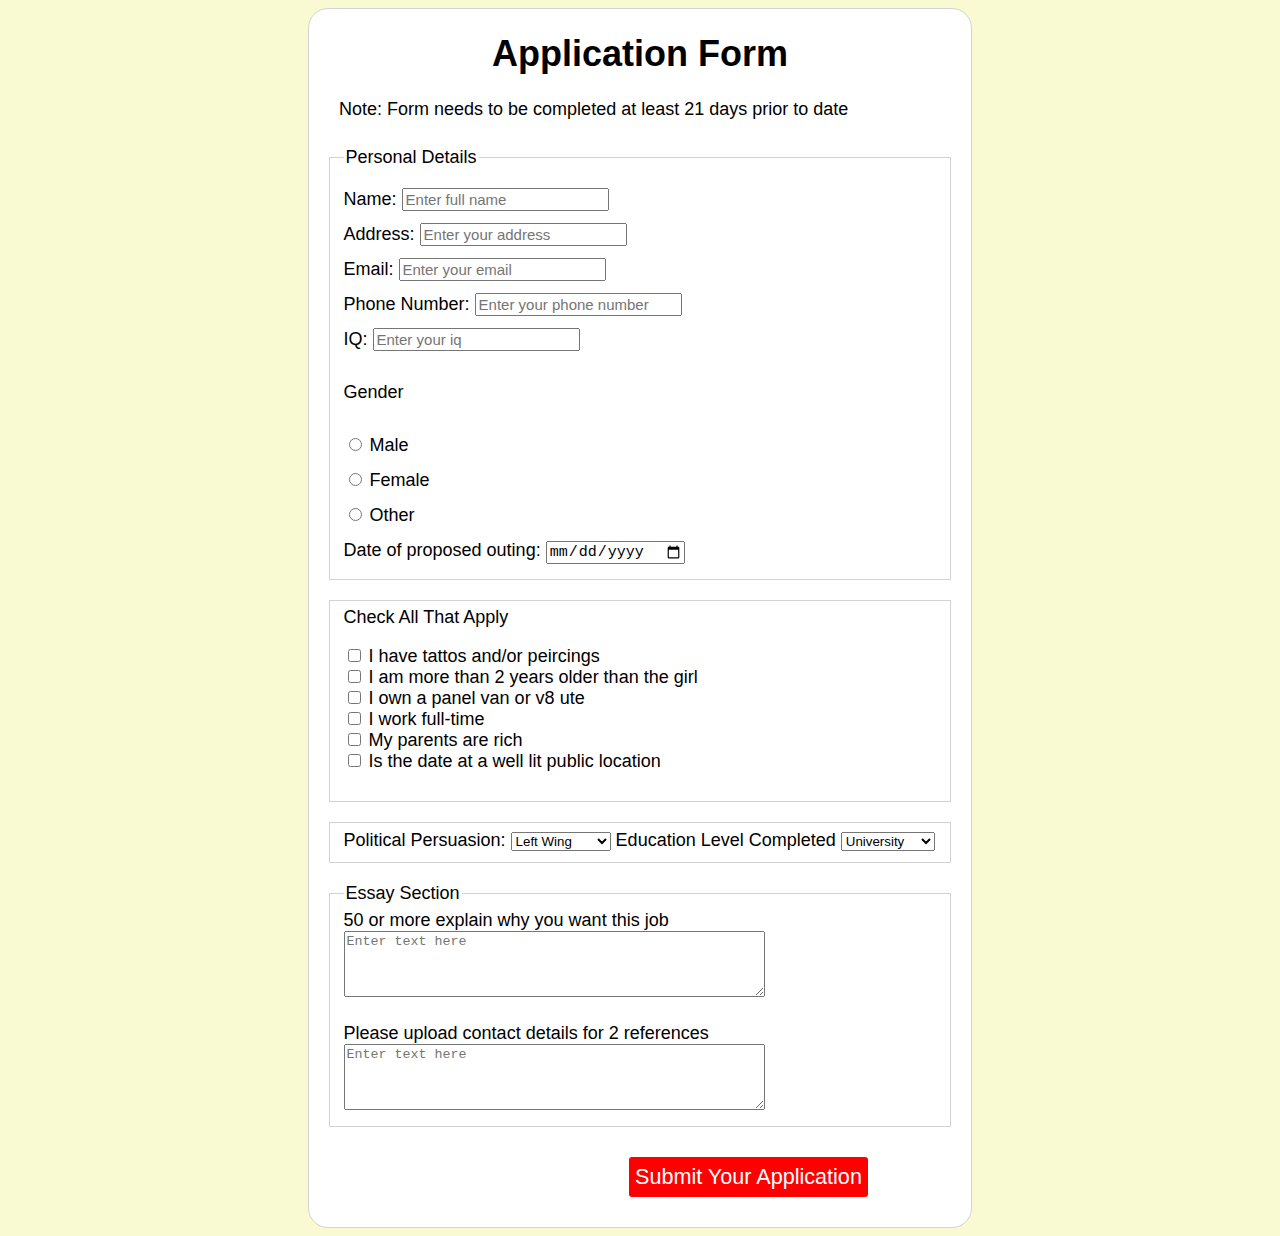
<file: forms/application form/index.html>
<!DOCTYPE html>
<html lang="en">

<head>
    <meta charset="UTF-8">
    <meta name="author" content="Harshvardhan Singh">
    <meta name="description" content="This is a application form">
    <link rel="stylesheet" href="style.css" type="text/css">
    <title>Application Form</title>
</head>

<body>
    <form action="https://httpbin.org/post" method="post">
        <h1>Application Form</h1>
        <p id="note">
            <b>Note: </b> Form needs to be completed at least 21 days prior to date
        </p>
        <fieldset id="personal_details">
            <legend>Personal Details</legend>

            <label for="name">Name: </label>
            <input type="text" name="name" class="entryBox" placeholder="Enter full name" required>

            <br>

            <label for="address">Address: </label>
            <input type="text" name="address" class="entryBox" placeholder="Enter your address" required>

            <br>

            <label for="email">Email: </label>
            <input type="text" name="email" class="entryBox" placeholder="Enter your email" required>

            <br>

            <label for="phone_number">Phone Number: </label>
            <input type="text" name="phone_number" class="entryBox" placeholder="Enter your phone number" required>

            <br>

            <label for="iq">IQ: </label>
            <input type="text" name="iq" class="entryBox" placeholder="Enter your iq" required>

            <br>

            <p>Gender</p>
            <input type="radio" name="gender" class="radioButton" value="male">
            <label for="male">Male</label>

            <br>

            <input type="radio" name="gender" class="radioButton" value="female">
            <label for="female">Female</label>

            <br>

            <input type="radio" name="gender" class="radioButton" value="other">
            <label for="other">Other</label>

            <br>

            <label for="proposed_outing">Date of proposed outing: </label>
            <input type="date" name="proposed_outing_date" class="entryBox" required>
        </fieldset>

        <fieldset id="personal_characteristics">
            <label for="person_characteristics">Check All That Apply</label>
            <p>
                <input type="checkbox" name="tattos" class="checkBox" value="tattos/peircings">
                <label for="tattos">I have tattos and/or peircings</label>

                <br>

                <input type="checkbox" name="age" class="checkBox" value="2 years older">
                <label for="age">I am more than 2 years older than the girl</label>

                <br>

                <input type="checkbox" name="car" class="checkBox" value="car">
                <label for="car">I own a panel van or v8 ute</label>

                <br>

                <input type="checkbox" name="work" class="checkBox" value="work">
                <label for="work">I work full-time</label>

                <br>

                <input type="checkbox" name="rich" class="checkBox" value="rich">
                <label for="rich">My parents are rich</label>

                <br>

                <input type="checkbox" name="location" class="checkBox" value="location">
                <label for="location">Is the date at a well lit public location</label>
            </p>
        </fieldset>

        <fieldset id="formal_information">
            <label for="political_ideology">Political Persuasion: </label>
            <select name="poilitical_ideology" id="dropdown1">
                <option value="left wing">Left Wing</option>
                <option value="right wing">Right Wing</option>
                <option value="conservative">Conservative</option>
                <option value="nazi">Nazi</option>
            </select>

            <label for="education_level">Education Level Completed</label>
            <select name="education_level" id="dropdown2">
                <option value="university">University</option>
                <option value="college">College</option>
                <option value="high school">High School</option>
                <option value="none">None</option>
            </select>
        </fieldset>

        <fieldset id="essay_section">
            <legend>Essay Section</legend>
            <label>50 or more explain why you want this job</label>
            <br>
            <textarea name="explain_reason" id="reasonTextArea" placeholder="Enter text here" cols="50"
                rows="4"></textarea>
            <br>
            <br>
            <label for="uploadContactDetails">Please upload contact details for 2 references</label>
            <br>
            <textarea name="uploadContactDetails" id="contactDetailsTextArea" placeholder="Enter text here" cols="50"
                rows="4"></textarea>
        </fieldset>
        <button type="submit" id="submit_information">Submit Your Application</button>
    </form>
</body>

</html>
</file>
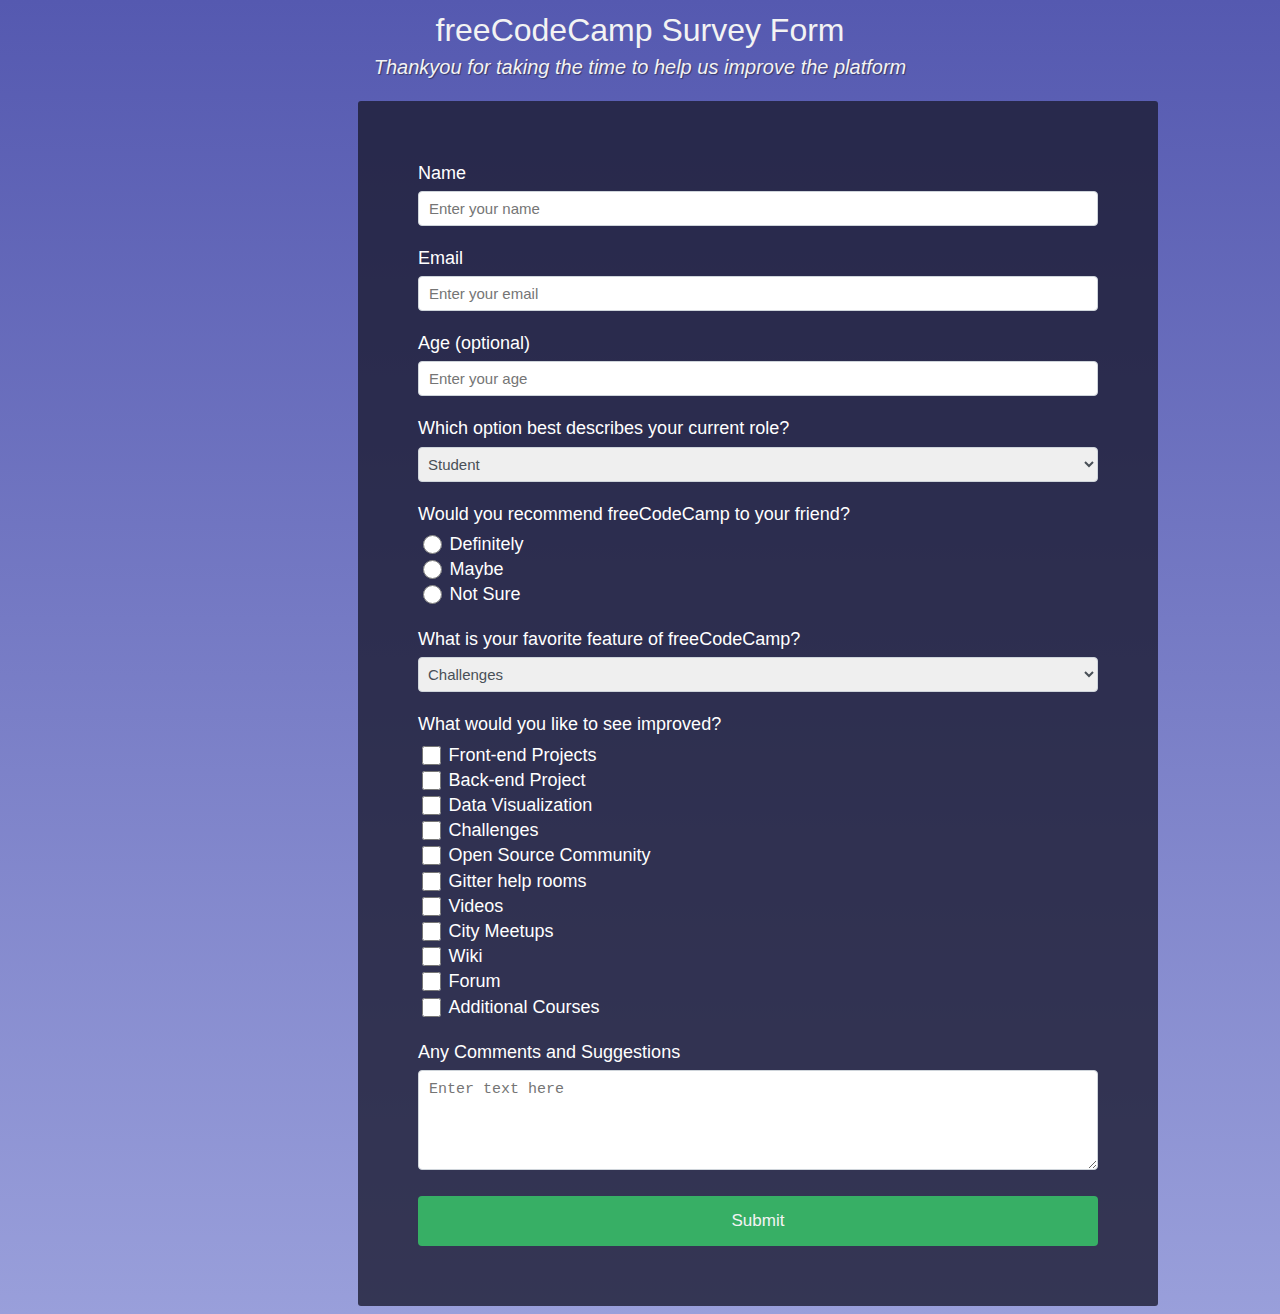
<file: forms/free code camp survey form/index.html>
<!DOCTYPE html>
<html lang="en">

<head>
    <meta charset="UTF-8">
    <meta name="author" content="Harshvardhan Singh">
    <meta name="description" content="This is a survey form from free code camp">
    <link rel="stylesheet" href="style.css" type="text/css">
    <title>FCC: Survey Form</title>
</head>

<body style="background-color: rgba(100, 149, 237, 0.4);">
    <header id="head">
        <h1>freeCodeCamp Survey Form</h1>
        <p><em>Thankyou for taking the time to help us improve the platform</em></p>
    </header>

    <form id="survey-form" action="https:httpbin.org/post" method="post">
        <div class="form-rows">
            <div class="labels">
                <label for="name">Name</label>
            </div>
            <div class="fields">
                <input type="text" name="name" class="input-fields" placeholder="Enter your name" required>
            </div>
        </div>

        <div class="form-rows">
            <div class="labels">
                <label for="email">Email</label>
            </div>
            <div class="fields">
                <input type="text" name="email" class="input-fields" placeholder="Enter your email" required>
            </div>
        </div>

        <div class="form-rows">
            <div class="labels">
                <label for="age">Age (optional)</label>
            </div>
            <div class="fields">
                <input type="number" name="age" class="input-fields" placeholder="Enter your age">
            </div>
        </div>

        <div class="form-rows">
            <div class="labels">
                <label for="role">Which option best describes your current role?</label>
            </div>
            <div class="fields">
                <select name="role" class="dropdownlist" aria-placeholder="Select current role">
                    <option value="student">Student</option>
                    <option value="full-time-job">Full Time Job</option>
                    <option value="full-time-learner">Full Time Learner</option>
                    <option value="prefer-not-to-say">Prefer not to say</option>
                    <option value="other">Other</option>
                </select>
            </div>
        </div>

        <div class="form-rows">
            <div class="labels">
                <label for="recommend">Would you recommend freeCodeCamp to your friend?</label>
            </div>

            <div class="radio">
                <input type="radio" class="input-radio" value="definitely">
                <label for="definite-value" class="labels">Definitely</label>
            </div>

            <div class="radio">
                <input type="radio" class="input-radio" value="maybe">
                <label for="may-be" class="labels">Maybe</label>
            </div>

            <div class="radio">
                <input type="radio" class="input-radio" value="notsure">
                <label for="not-sure" class="labels">Not Sure</label>
            </div>
        </div>

        <div class="form-rows">
            <div class="labels">
                <label for="favorite-feature">What is your favorite feature of freeCodeCamp?</label>
            </div>
            <div class="fields">
                <select name="favorite-feature" class="dropdownlist">
                    <option value="challenges">Challenges</option>
                    <option value="projects">Projects</option>
                    <option value="community">Community</option>
                    <option value="opensource">Open Source</option>
                </select>
            </div>
        </div>

        <div class="form-rows">
            <div class="labels">
                <label for="improvement">What would you like to see improved?</label>
            </div>

            <div class="fields">
                <input type="checkbox" class="input-checkbox" value="front-end projects">
                <label for="front-end-projects" class="labels">Front-end Projects</label>
            </div>

            <div class="fields">
                <input type="checkbox" class="input-checkbox" value="back-end projects">
                <label for="back-end-projects" class="labels">Back-end Project</label>
            </div>

            <div class="fields">
                <input type="checkbox" class="input-checkbox" value="data visualization">
                <label for="data-visualization" class="labels">Data Visualization</label>
            </div>

            <div class="fields">
                <input type="checkbox" class="input-checkbox" value="challenges">
                <label for="challenges" class="labels">Challenges</label>
            </div>

            <div class="fields">
                <input type="checkbox" class="input-checkbox" value="open source community">
                <label for="open-source-community" class="labels">Open Source Community</label>
            </div>

            <div class="fields">
                <input type="checkbox" class="input-checkbox" value="gitter help rooms">
                <label for="gitter-help-rooms" class="labels">Gitter help rooms</label>
            </div>

            <div class="fields">
                <input type="checkbox" class="input-checkbox" value="videos">
                <label for="videos" class="labels">Videos</label>
            </div>

            <div class="fields">
                <input type="checkbox" class="input-checkbox" value="city meetups">
                <label for="city-meetups" class="labels">City Meetups</label>
            </div>

            <div class="fields">
                <input type="checkbox" class="input-checkbox" value="wiki">
                <label for="wiki" class="labels">Wiki</label>
            </div>

            <div class="fields">
                <input type="checkbox" class="input-checkbox" value="forum">
                <label for="forum" class="labels">Forum</label>
            </div>

            <div class="fields">
                <input type="checkbox" class="input-checkbox" value="additional courses">
                <label for="additional-courses" class="labels">Additional Courses</label>
            </div>
        </div>

        <div class="form-rows">
            <div class="labels">
                <label for="comments-and-suggestions" class="labels">Any Comments and Suggestions</label>
            </div>
            <div class="fields">
                <textarea name="comments-and-suggestions" class="inputText" placeholder="Enter text here"></textarea>
            </div>
        </div>

        <button type="submit">Submit</button>
    </form>
</body>

</html>
</file>
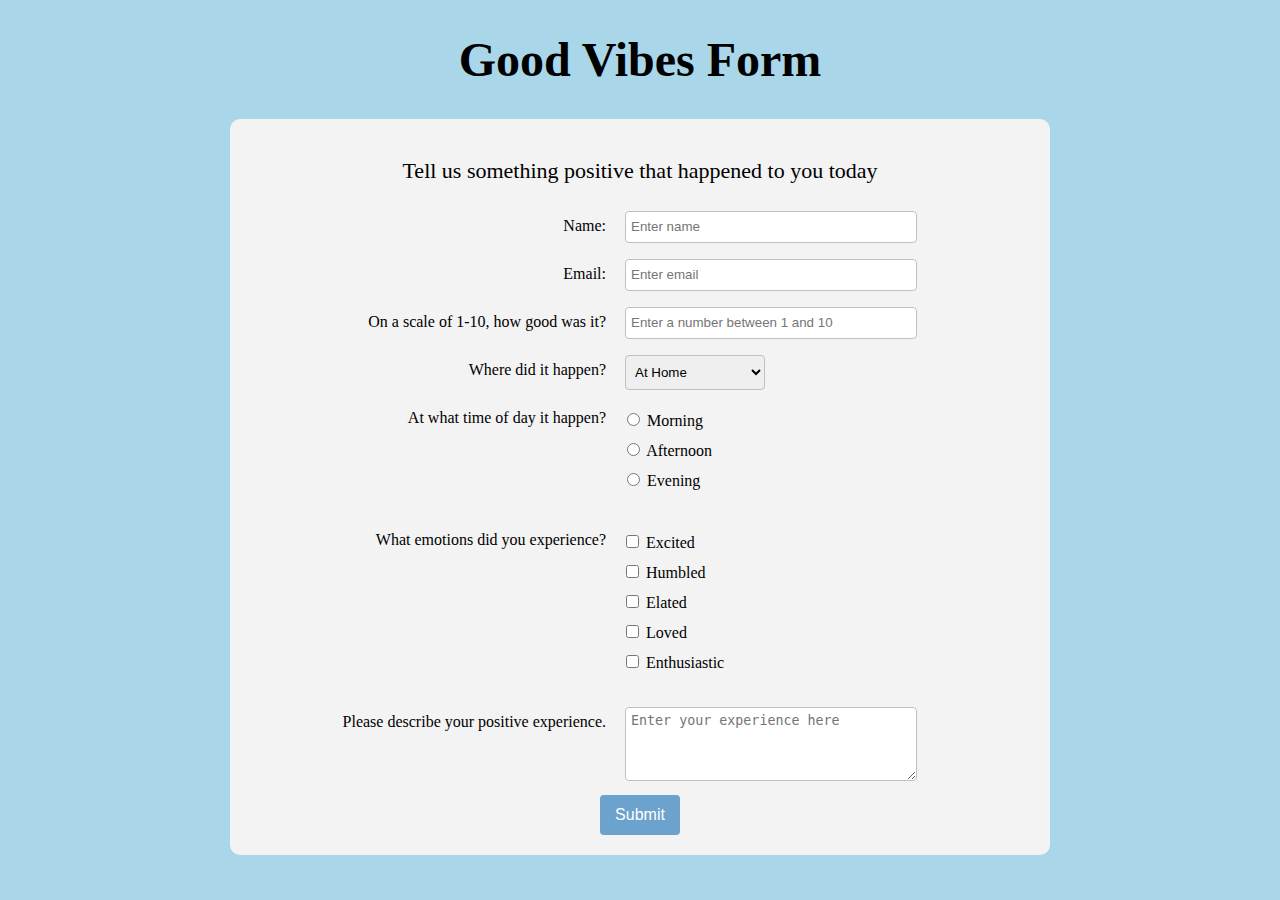
<file: forms/Good vibes form/index.html>
<!DOCTYPE html>
<html lang="en">

<head>
    <meta charset="UTF-8">
    <meta name="author" content="Harshvardhan Singh">
    <meta name="description" content="This is a form">
    <link rel="stylesheet" href="style.css" type="text/css">
    <title>Form</title>
</head>

<body>
    <h1 id="heading">Good Vibes Form</h1>
    <div class="masterdiv">
        <h2>Tell us something positive that happened to you today</h2>
        <form id="survey_form" action="https://httpbin.org/post" method="post">
            <div class="form-rows">
                <div class="labels">
                    <label for="name">Name: </label>
                </div>
                <div class="fields">
                    <input type="text" name="name" class="input-fields" placeholder="Enter name" required>
                </div>
            </div>

            <div class="form_rows">
                <div class="labels">
                    <label for="email">Email: </label>
                </div>
                <div class="fields">
                    <input type="text" name="email" class="input-fields" placeholder="Enter email" required>
                </div>
            </div>

            <div class="form_rows">
                <div class="labels">
                    <label for="number">On a scale of 1-10, how good was it?</label>
                </div>
                <div class="fields">
                    <input type="number" name="number" class="input-fields"
                        placeholder="Enter a number between 1 and 10" min="1" max="10" required>
                </div>
            </div>

            <div class="form_rows">
                <div class="labels">
                    <label for="place">Where did it happen?</label>
                </div>
                <div class="fields">
                    <select name="location of positive event" id="dropdownList">
                        <option value="at home">At Home</option>
                        <option value="on my commute">On my commute</option>
                        <option value="at work">At work</option>
                        <option value="on the street">On the street</option>
                        <option value="other">Other</option>
                    </select>
                </div>
            </div>

            <div class="form_rows">
                <div class="labels">
                    <label for="time">At what time of day it happen?</label>
                </div>
                <div class="fields">
                    <ul style="list-style: none;">
                        <li class="radio">
                            <input type="radio" name="morning" class="radioButton" value="Morning">
                            <label for="morning">Morning</label>
                        </li>
                        <li class="radio">
                            <input type="radio" name="afternoon" class="radioButton" value="Afternoon">
                            <label for="afternoon">Afternoon</label>
                        </li>
                        <li class="radio">
                            <input type="radio" name="evening" class="radioButton" value="Evening">
                            <label for="evening">Evening</label>
                        </li>
                    </ul>
                </div>
            </div>

            <div class="form_rows">
                <div class="labels">
                    <label for="experience">What emotions did you experience?</label>
                </div>
                <div class="fields">
                    <ul style="list-style: none">
                        <li class="radio">
                            <input type="checkbox" name="excited" class="checkBox" value="Excited">
                            <label for="evening">Excited</label>
                        </li>
                        <li class="radio">
                            <input type="checkbox" name="humbled" class="checkBox" value="Humbled">
                            <label for="humbled">Humbled</label>
                        </li>
                        <li class="radio">
                            <input type="checkbox" name="elated" class="checkBox" value="Elated">
                            <label for="elated">Elated</label>
                        </li>
                        <li class="radio">
                            <input type="checkbox" name="loved" class="checkBox" value="Loved">
                            <label for="loved">Loved</label>
                        </li>
                        <li class="radio">
                            <input type="checkbox" name="enthusiastic" class="checkBox" value="Enthusiastic">
                            <label for="enthusiastic">Enthusiastic</label>
                        </li>
                    </ul>
                </div>
            </div>

            <div class="form_rows">
                <div class="labels">
                    <label for="explain_experience" class="experienceTextArea">Please describe your positive
                        experience.</label>
                </div>
                <div class="fields">
                    <textarea name="explain_experience" class="input-fields" placeholder="Enter your experience here"
                        cols="1" rows="1" style="height: 62px; resize: vertical;"></textarea>
                </div>
            </div>

            <button type="submit">Submit</button>

        </form>
    </div>
</body>

</html>
</file>
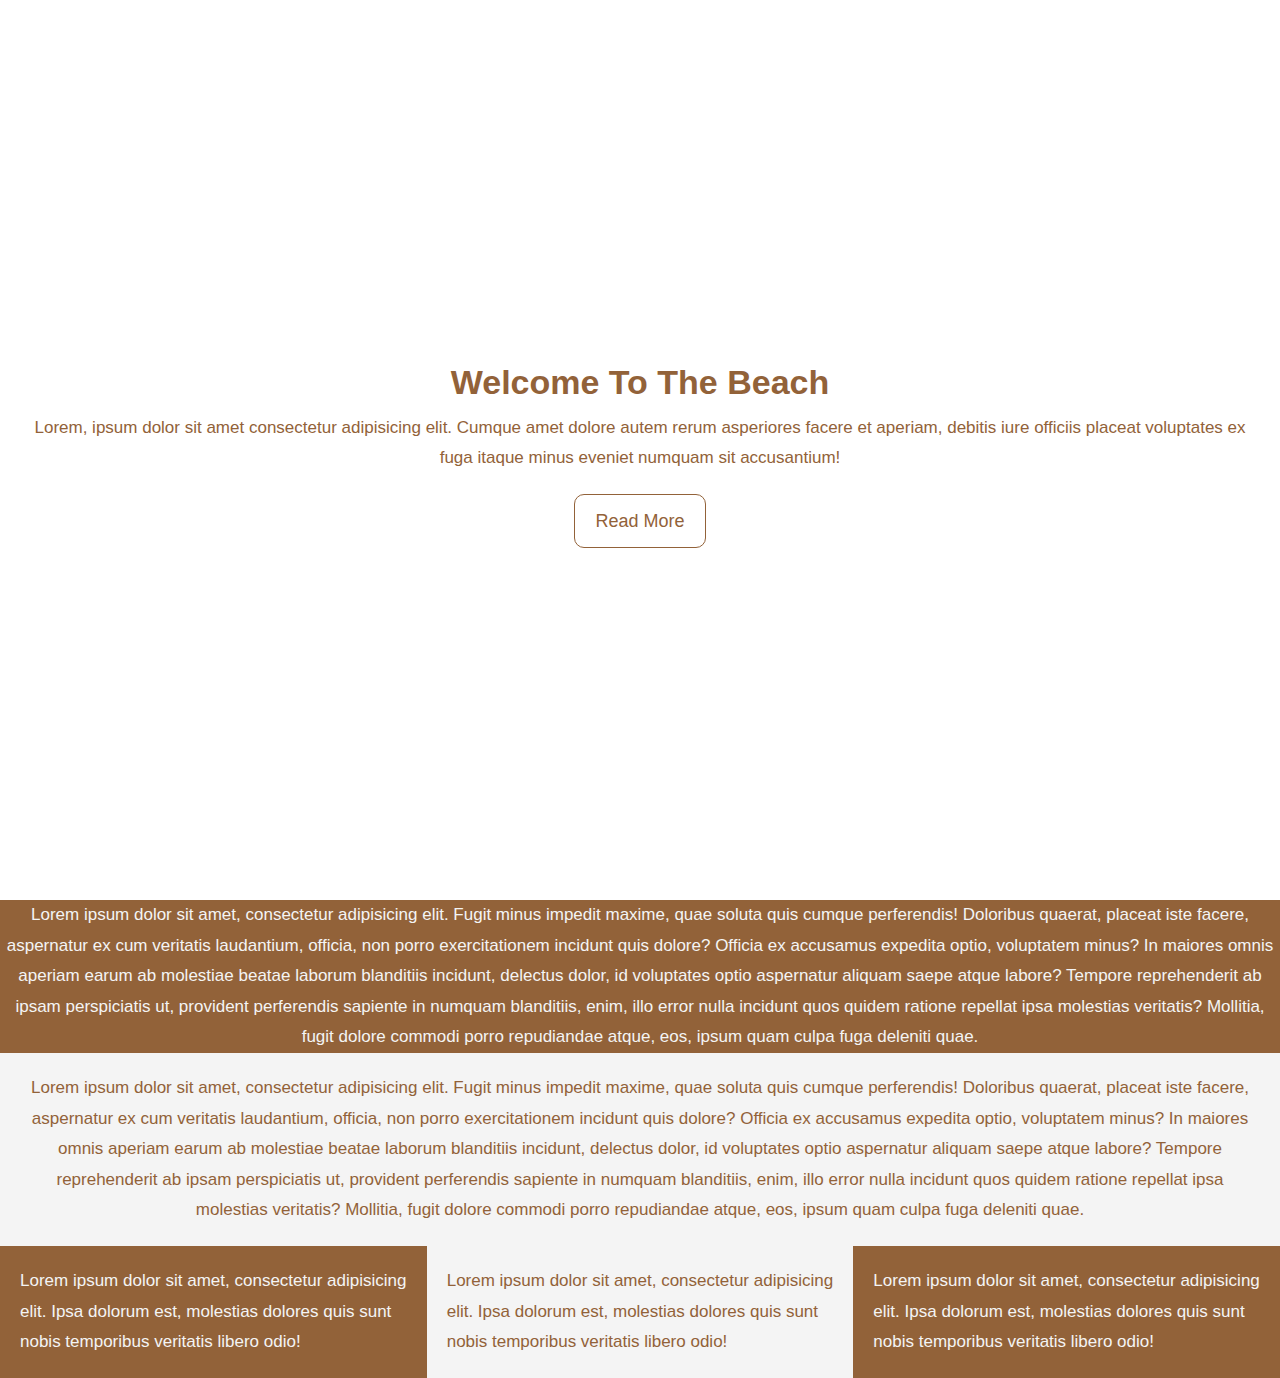
<file: landing pages/full screen landing page/index.html>
<!DOCTYPE html>
<html lang="en">

<head>
    <meta charset="UTF-8">
    <meta name="author" content="Harshvardhan Singh">
    <meta name="description" content="This is a fullscreen landing page">
    <link rel="stylesheet" href="style.css" type="text/css">
    <title>Landing Page</title>
</head>

<body>
    <header id="showcase">
        <h1>Welcome To The Beach</h1>
        <p>Lorem, ipsum dolor sit amet consectetur adipisicing elit. Cumque amet dolore autem rerum asperiores facere et
            aperiam, debitis iure officiis placeat voluptates ex fuga itaque minus eveniet numquam sit accusantium!</p>
        <a href="#" class="button">Read More</a>
    </header>

    <section id="section-a">
        <p>
            Lorem ipsum dolor sit amet, consectetur adipisicing elit. Fugit minus impedit maxime, quae soluta quis
            cumque perferendis! Doloribus quaerat, placeat iste facere, aspernatur ex cum veritatis laudantium,
            officia, non porro exercitationem incidunt quis dolore? Officia ex accusamus expedita optio, voluptatem
            minus? In maiores omnis aperiam earum ab molestiae beatae laborum blanditiis incidunt, delectus dolor, id
            voluptates optio aspernatur aliquam saepe atque labore? Tempore reprehenderit ab ipsam perspiciatis ut,
            provident perferendis sapiente in numquam blanditiis, enim, illo error nulla incidunt quos quidem ratione
            repellat ipsa molestias veritatis? Mollitia, fugit dolore commodi porro repudiandae atque, eos, ipsum quam
            culpa fuga deleniti quae.
        </p>
    </section>

    <section id="section-b">
        <p>
            Lorem ipsum dolor sit amet, consectetur adipisicing elit. Fugit minus impedit maxime, quae soluta quis
            cumque perferendis! Doloribus quaerat, placeat iste facere, aspernatur ex cum veritatis laudantium,
            officia, non porro exercitationem incidunt quis dolore? Officia ex accusamus expedita optio, voluptatem
            minus? In maiores omnis aperiam earum ab molestiae beatae laborum blanditiis incidunt, delectus dolor, id
            voluptates optio aspernatur aliquam saepe atque labore? Tempore reprehenderit ab ipsam perspiciatis ut,
            provident perferendis sapiente in numquam blanditiis, enim, illo error nulla incidunt quos quidem ratione
            repellat ipsa molestias veritatis? Mollitia, fugit dolore commodi porro repudiandae atque, eos, ipsum quam
            culpa fuga deleniti quae.
        </p>
    </section>

    <section id="section-c">
        <div id="box-1">
            Lorem ipsum dolor sit amet, consectetur adipisicing elit. Ipsa dolorum est, molestias dolores quis sunt
            nobis temporibus veritatis libero odio!
        </div>

        <div id="box-2">
            Lorem ipsum dolor sit amet, consectetur adipisicing elit. Ipsa dolorum est, molestias dolores quis sunt
            nobis temporibus veritatis libero odio!
        </div>

        <div id="box-3">
            Lorem ipsum dolor sit amet, consectetur adipisicing elit. Ipsa dolorum est, molestias dolores quis sunt
            nobis temporibus veritatis libero odio!
        </div>
    </section>
</body>

</html>
</file>
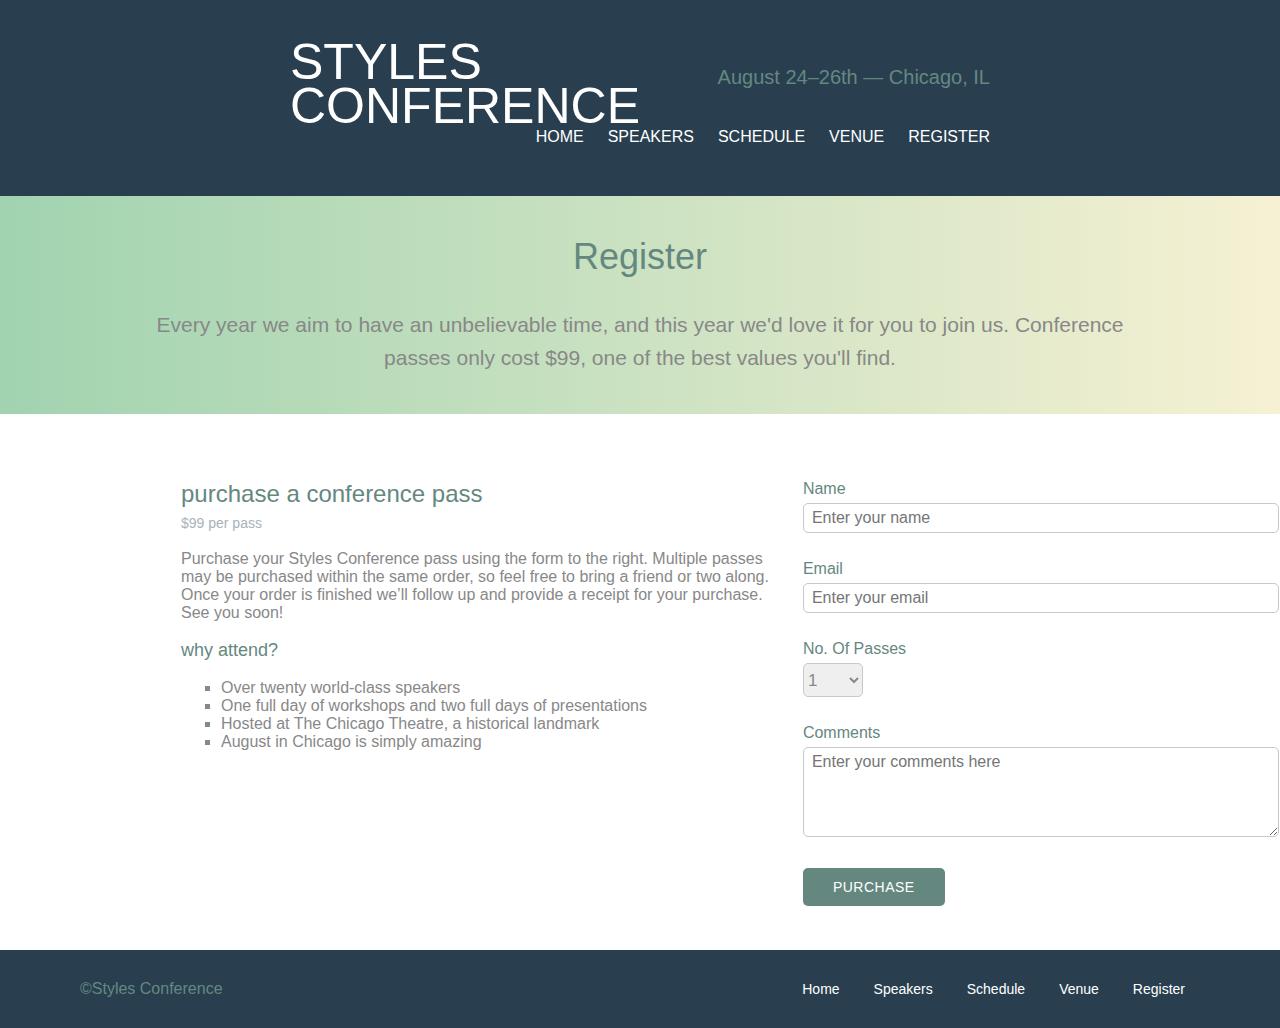
<file: styles conference/register.html>
<!DOCTYPE html>
<html lang="en">

<head>
    <meta charset="UTF-8">
    <meta name="author" content="Harshvardhan Singh Chauhan">
    <meta name="description" content="This is a registration page">
    <link rel="stylesheet" href="css/register.css">
    <title>register</title>
</head>

<body>
    <header>
        <h1 class="logo">
            styles<br>conference
        </h1>
        <h3 class="date-venue">
            August 24–26th — Chicago, IL
        </h3>
        <nav class="nav-list">
            <ul>
                <li style="margin-left: 0;"><a href="index.html">home</a></li>
                <li><a href="speakers.html">speakers</a></li>
                <li><a href="schedule.html">schedule</a></li>
                <li><a href="venue.html">venue</a></li>
                <li style="margin-right: 0;"><a href="#">register</a></li>
            </ul>
        </nav>
    </header>

    <section id="about">
        <h2>register</h2>
        <p>
            Every year we aim to have an unbelievable time, and this year we'd love it for you to join us. Conference
            <br>passes only cost $99, one of the best values you'll find.
        </p>
    </section>

    <section id="registration">
        <div id="pass-details">
            <h2 class="purchase-heading">purchase a conference pass</h2>
            <h4 class="pass-price">$99 per pass</h4>
            <p class="pass-description">
                Purchase your Styles Conference pass using the form to the right. Multiple passes
                <br>may be purchased within the same order, so feel free to bring a friend or two along.
                <br>Once your order is finished we’ll follow up and provide a receipt for your purchase.
                <br>See you soon!
            </p>
            <h3 class="reason">why attend?</h3>
            <ul>
                <li>Over twenty world-class speakers</li>
                <li>One full day of workshops and two full days of presentations</li>
                <li>Hosted at The Chicago Theatre, a historical landmark</li>
                <li>August in Chicago is simply amazing</li>
            </ul>
        </div>
        <form class="details-form" action="https://httpbin.org/post" method="post">
            <label for="name">name</label>
            <br>
            <input class="entry-box" type="text" id="name" name="name" placeholder="Enter your name" required>
            <br>
            <label for="email">email</label>
            <br>
            <input class="entry-box" type="text" id="email" name="email" placeholder="Enter your email" required>
            <br>
            <label for="no-of-passes">no. of passes</label>
            <br>
            <select name="quantity" id="pass-count" required title="pass-quantity">
                <option value="1" selected>1</option>
                <option value="2">2</option>
                <option value="3">3</option>
                <option value="4">4</option>
                <option value="5">5</option>
            </select>
            <br>
            <label for="comments">comments</label>
            <br>
            <textarea name="comments" id="comments" cols="30" rows="10"
                placeholder="Enter your comments here"></textarea>
            <button type="submit">Purchase</button>
        </form>
    </section>

    <footer class="footer">
        <p>&copy;styles conference</p>
        <nav>
            <ul>
                <li><a href="index.html">home</a></li>
                <li><a href="speakers.html">speakers</a></li>
                <li><a href="schedule.html">schedule</a></li>
                <li><a href="venue.html">venue</a></li>
                <li><a href="register.html">register</a></li>
            </ul>
        </nav>
    </footer>
</body>

</html>
</file>
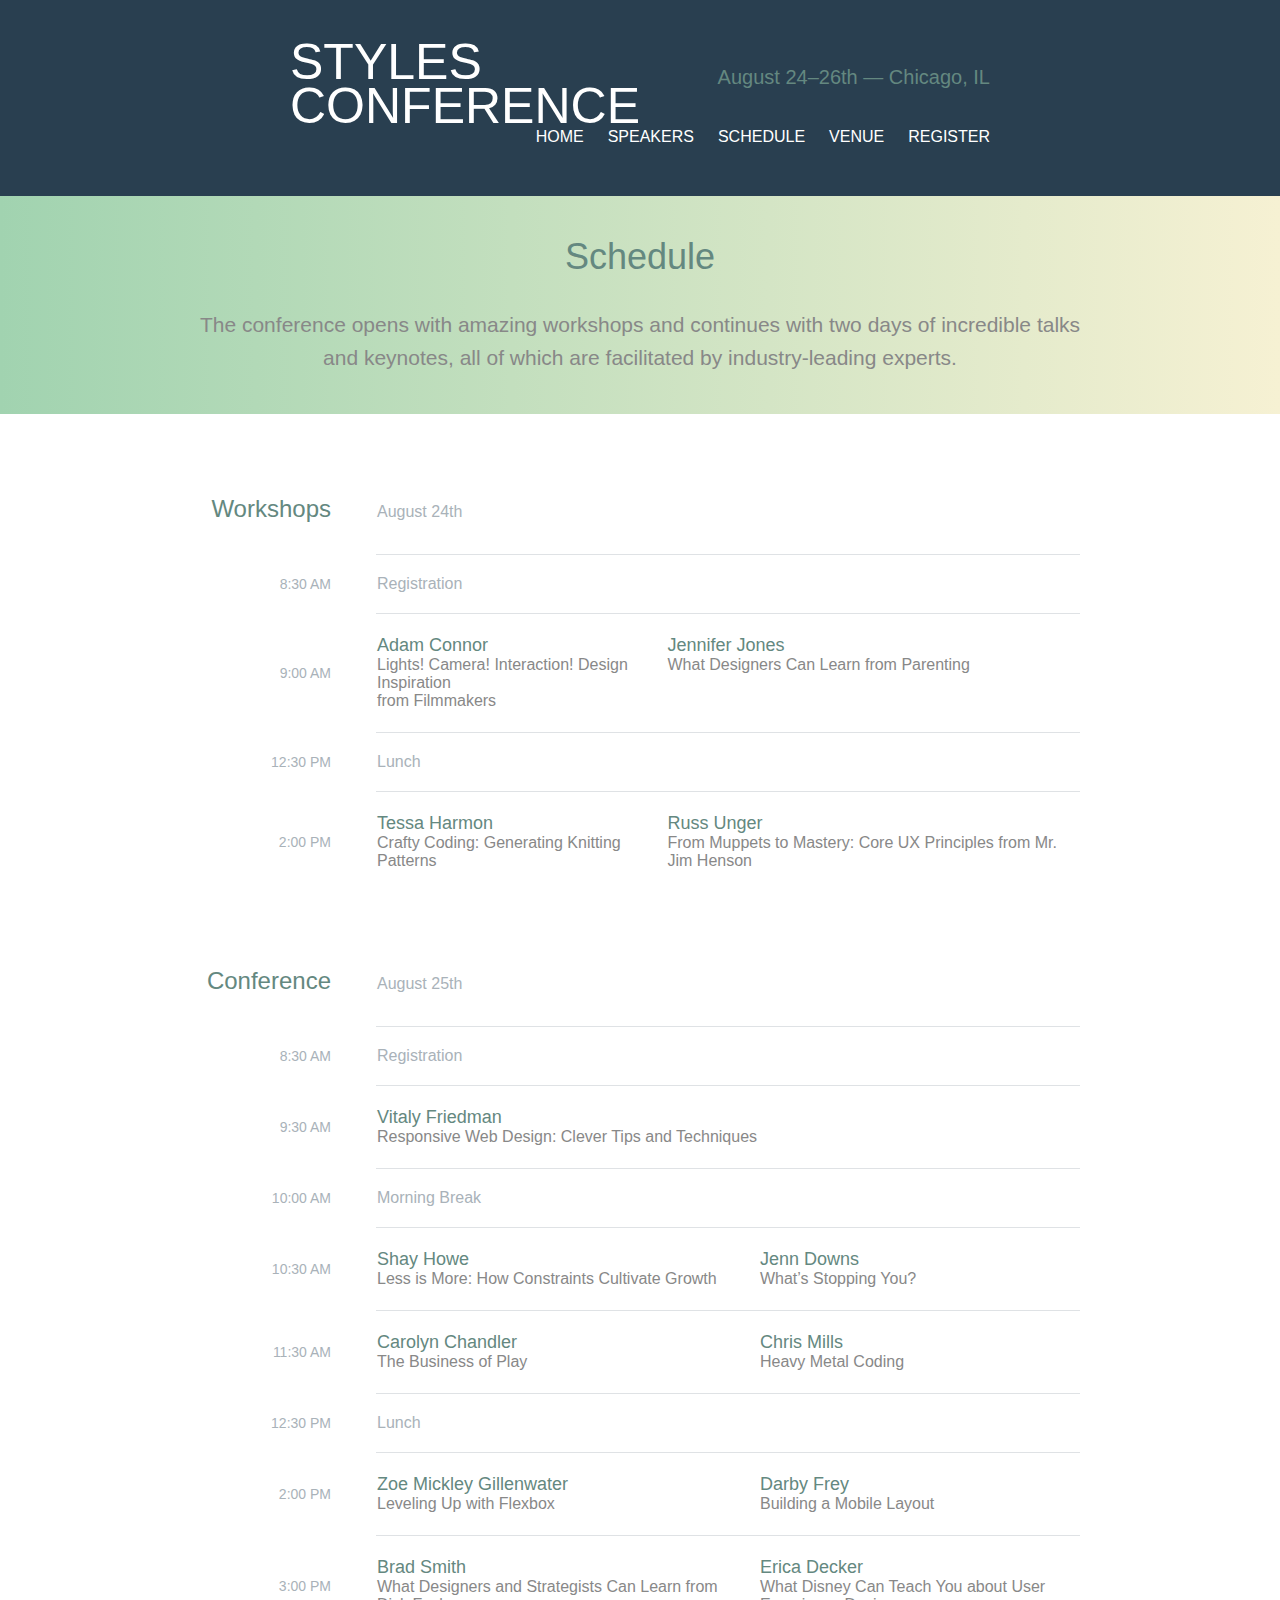
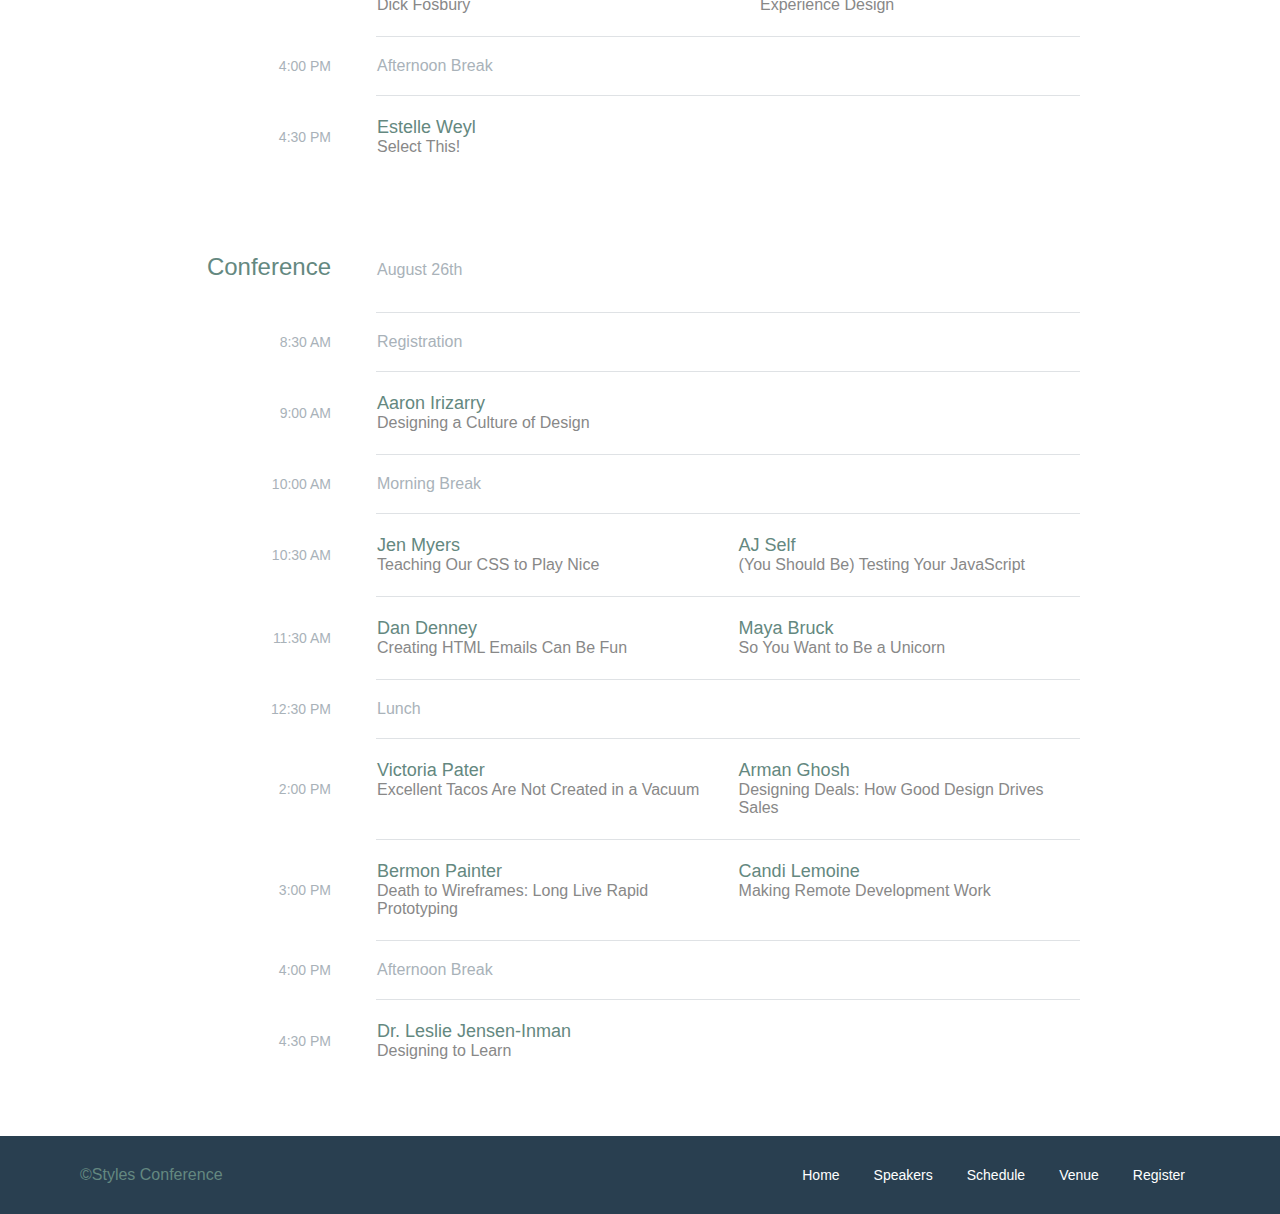
<file: styles conference/schedule.html>
<!DOCTYPE html>
<html lang="en">

<head>
    <meta charset="UTF-8">
    <meta name="author" content="Harshvardhan Singh Chauhan">
    <meta name="description" content="This page contains schedule of conference">
    <link rel="stylesheet" href="css/schedule.css" type="text/css">
    <title>Schedule</title>
</head>

<body>
    <header>
        <h1 class="logo">
            styles<br>conference
        </h1>
        <h3 class="date-venue">
            August 24–26th — Chicago, IL
        </h3>
        <nav class="nav-list">
            <ul>
                <li style="margin-left: 0;"><a href="index.html">home</a></li>
                <li><a href="speakers.html">speakers</a></li>
                <li><a href="schedule.html">schedule</a></li>
                <li><a href="venue.html">venue</a></li>
                <li style="margin-right: 0;"><a href="#">register</a></li>
            </ul>
        </nav>
    </header>

    <section id="about">
        <h2>schedule</h2>
        <p>
            The conference opens with amazing workshops and continues with two days of incredible talks
            <br>and keynotes, all of which are facilitated by industry-leading experts.
        </p>
    </section>

    <section class="schedules">
        <table name="workshops">
            <thead>
                <tr>
                    <th scope="row">Workshops</th>
                    <td class="schedule-offset" colspan="2" style="padding-top:26px;">August 24th</td>
                </tr>
            </thead>

            <tbody>
                <tr>
                    <th scope="row">
                        <time datetime="08:30:00">8:30 AM</time>
                    </th>
                    <td class="schedule-offset" colspan="2">Registration</td>
                </tr>

                <tr>
                    <th scope="row">
                        <time datetime="09:00:00">9:00 AM</time>
                    </th>
                    <td>
                        <a href="speakers.html#adam connor">
                            <h4>Adam Connor</h4>
                            Lights! Camera! Interaction! Design Inspiration
                            <br>from Filmmakers
                        </a>
                    </td>
                    <td>
                        <a href="speakers.html#jennifer jones">
                            <h4>Jennifer Jones</h4>
                            What Designers Can Learn from Parenting
                        </a>
                    </td>
                </tr>

                <tr>
                    <th scope="row">
                        <time datetime="12:30:00">12:30 PM</time>
                    </th>
                    <td class="schedule-offset" colspan="2">Lunch</td>
                </tr>

                <tr>
                    <th scope="row">
                        <time datetime="02:00:00">2:00 PM</time>
                    </th>
                    <td>
                        <a href="speakers.html#tessa harmon">
                            <h4>Tessa Harmon</h4>
                            Crafty Coding: Generating Knitting Patterns
                        </a>
                    </td>
                    <td>
                        <a href="speakers.html#russ unger">
                            <h4>Russ Unger</h4>
                            From Muppets to Mastery: Core UX Principles from Mr. Jim Henson
                        </a>
                    </td>
                </tr>
            </tbody>
        </table>

        <table nam="conferences-1">
            <thead>
                <tr>
                    <th scope="row">Conference</th>
                    <td class="schedule-offset" colspan="2" style="padding-top:26px;">August 25th</td>
                </tr>
            </thead>

            <tbody>
                <tr>
                    <th scope="row">
                        <time datetime="08:30:00">8:30 AM</time>
                    </th>
                    <td class="schedule-offset" colspan="2">Registration</td>
                </tr>

                <tr>
                    <th scope="row">
                        <time datetime="09:00:00">9:30 AM</time>
                    </th>
                    <td colspan="2">
                        <a href="speakers.html#vitaly friedman">
                            <h4>Vitaly Friedman</h4>
                            Responsive Web Design: Clever Tips and Techniques
                        </a>
                    </td>
                </tr>

                <tr>
                    <th scope="row">
                        <time datetime="10:00:00">10:00 AM</time>
                    </th>
                    <td class="schedule-offset" colspan="2">Morning Break</td>
                </tr>

                <tr>
                    <th scope="row">
                        <time datetime="10:30:00">10:30 AM</time>
                    </th>
                    <td>
                        <a href="speakers.html#shay howe">
                            <h4>Shay Howe</h4>
                            Less is More: How Constraints Cultivate Growth
                        </a>
                    </td>
                    <td>
                        <a href="speakers.html#jenn downs">
                            <h4>Jenn Downs</h4>
                            What’s Stopping You?
                        </a>
                    </td>
                </tr>

                <tr>
                    <th scope="row">
                        <time datetime="11:30:00">11:30 AM</time>
                    </th>
                    <td>
                        <a href="speakers.html#carolyn chandler">
                            <h4>Carolyn Chandler</h4>
                            The Business of Play
                        </a>
                    </td>
                    <td>
                        <a href="speakers.html#chris mills">
                            <h4>Chris Mills</h4>
                            Heavy Metal Coding
                        </a>
                    </td>
                </tr>

                <tr>
                    <th scope="row">
                        <time datetime="12:30:00">12:30 PM</time>
                    </th>
                    <td class="schedule-offset" colspan="2">Lunch</td>
                </tr>

                <tr>
                    <th scope="row">
                        <time datetime="14:00:00">2:00 PM</time>
                    </th>
                    <td>
                        <a href="speakers.html#zoe mickley gillenwater">
                            <h4>Zoe Mickley Gillenwater</h4>
                            Leveling Up with Flexbox
                        </a>
                    </td>
                    <td>
                        <a href="speakers.html#darby frey">
                            <h4>Darby Frey</h4>
                            Building a Mobile Layout
                        </a>
                    </td>
                </tr>

                <tr>
                    <th scope="row">
                        <time datetime="15:00:00">3:00 PM</time>
                    </th>
                    <td>
                        <a href="speakers.html#brad smith">
                            <h4>Brad Smith</h4>
                            What Designers and Strategists Can Learn from
                            <br>Dick Fosbury
                        </a>
                    </td>
                    <td>
                        <a href="speakers.html#erica decker">
                            <h4>Erica Decker</h4>
                            What Disney Can Teach You about User
                            <br>Experience Design
                        </a>
                    </td>
                </tr>

                <tr>
                    <th scope="row">
                        <time datetime="16:00:00">4:00 PM</time>
                    </th>
                    <td class="schedule-offset" colspan="2">Afternoon Break</td>
                </tr>

                <tr>
                    <th scope="row">
                        <time datetime="16:30:00">4:30 PM</time>
                    </th>
                    <td colspan="2">
                        <a href="speakers.html#estelle weyl">
                            <h4>Estelle Weyl</h4>
                            Select This!
                        </a>
                    </td>
                </tr>
            </tbody>
        </table>

        <table name="conferences-II">
            <thead>
                <tr>
                    <th scope="row">Conference</th>
                    <td class="schedule-offset" colspan="2" style="padding-top:26px;">August 26th</td>
                </tr>
            </thead>

            <tbody>
                <tr>
                    <th scope="row">
                        <time datetime="08:30:00">8:30 AM</time>
                    </th>
                    <td class="schedule-offset" colspan="2">Registration</td>
                </tr>

                <tr>
                    <th scope="row">
                        <time datetime="09:00:00">9:00 AM</time>
                    </th>
                    <td colspan="2">
                        <a href="speakers.html#aaron irizarry">
                            <h4>Aaron Irizarry</h4>
                            Designing a Culture of Design
                        </a>
                    </td>
                </tr>

                <tr>
                    <th scope="row">
                        <time datetime="10:00:00">10:00 AM</time>
                    </th>
                    <td class="schedule-offset" colspan="2">Morning Break</td>
                </tr>

                <tr>
                    <th scope="row">
                        <time datetime="10:30:00">10:30 AM</time>
                    </th>
                    <td>
                        <a href="speakers.html#jen myers">
                            <h4>Jen Myers</h4>
                            Teaching Our CSS to Play Nice
                        </a>
                    </td>
                    <td>
                        <a href="speakers.html#aj self">
                            <h4>AJ Self</h4>
                            (You Should Be) Testing Your JavaScript
                        </a>
                    </td>
                </tr>

                <tr>
                    <th scope="row">
                        <time datetime="11:30:00">11:30 AM</time>
                    </th>
                    <td>
                        <a href="speakers.html#dan denney">
                            <h4>Dan Denney</h4>
                            Creating HTML Emails Can Be Fun
                        </a>
                    </td>
                    <td>
                        <a href="speakers.html#maya bruck">
                            <h4>Maya Bruck</h4>
                            So You Want to Be a Unicorn
                        </a>
                    </td>
                </tr>

                <tr>
                    <th scope="row">
                        <time datetime="12:30:00">12:30 PM</time>
                    </th>
                    <td class="schedule-offset" colspan="2">Lunch</td>
                </tr>

                <tr>
                    <th scope="row">
                        <time datetime="14:00:00">2:00 PM</time>
                    </th>
                    <td>
                        <a href="speakers.html#victoria pater">
                            <h4>Victoria Pater</h4>
                            Excellent Tacos Are Not Created in a Vacuum
                        </a>
                    </td>
                    <td>
                        <a href="speakers.html#arman ghosh">
                            <h4>Arman Ghosh</h4>
                            Designing Deals: How Good Design Drives
                            <br>Sales
                        </a>
                    </td>
                </tr>

                <tr>
                    <th scope="row">
                        <time datetime="15:00:00">3:00 PM</time>
                    </th>
                    <td>
                        <a href="speakers.html#bermon painter">
                            <h4>Bermon Painter</h4>
                            Death to Wireframes: Long Live Rapid
                            <br>Prototyping
                        </a>
                    </td>
                    <td>
                        <a href="speakers.html#candi lemoine">
                            <h4>Candi Lemoine</h4>
                            Making Remote Development Work
                        </a>
                    </td>
                </tr>

                <tr>
                    <th scope="row">
                        <time datetime="16:00:00">4:00 PM</time>
                    </th>
                    <td class="schedule-offset" colspan="2">Afternoon Break</td>
                </tr>

                <tr>
                    <th scope="row">
                        <time datetime="16:30:00">4:30 PM</time>
                    </th>

                    <td colspan="2">
                        <a href="speakers.html#dr. leslie jensen-inman">
                            <h4>Dr. Leslie Jensen-Inman</h4>
                            Designing to Learn
                        </a>
                    </td>
                </tr>
            </tbody>
        </table>
    </section>

    <footer class="footer">
        <p>&copy;styles conference</p>
        <nav>
            <ul>
                <li><a href="index.html">home</a></li>
                <li><a href="speakers.html">speakers</a></li>
                <li><a href="schedule.html">schedule</a></li>
                <li><a href="venue.html">venue</a></li>
                <li><a href="register.html">register</a></li>
            </ul>
        </nav>
    </footer>
</body>

</html>
</file>
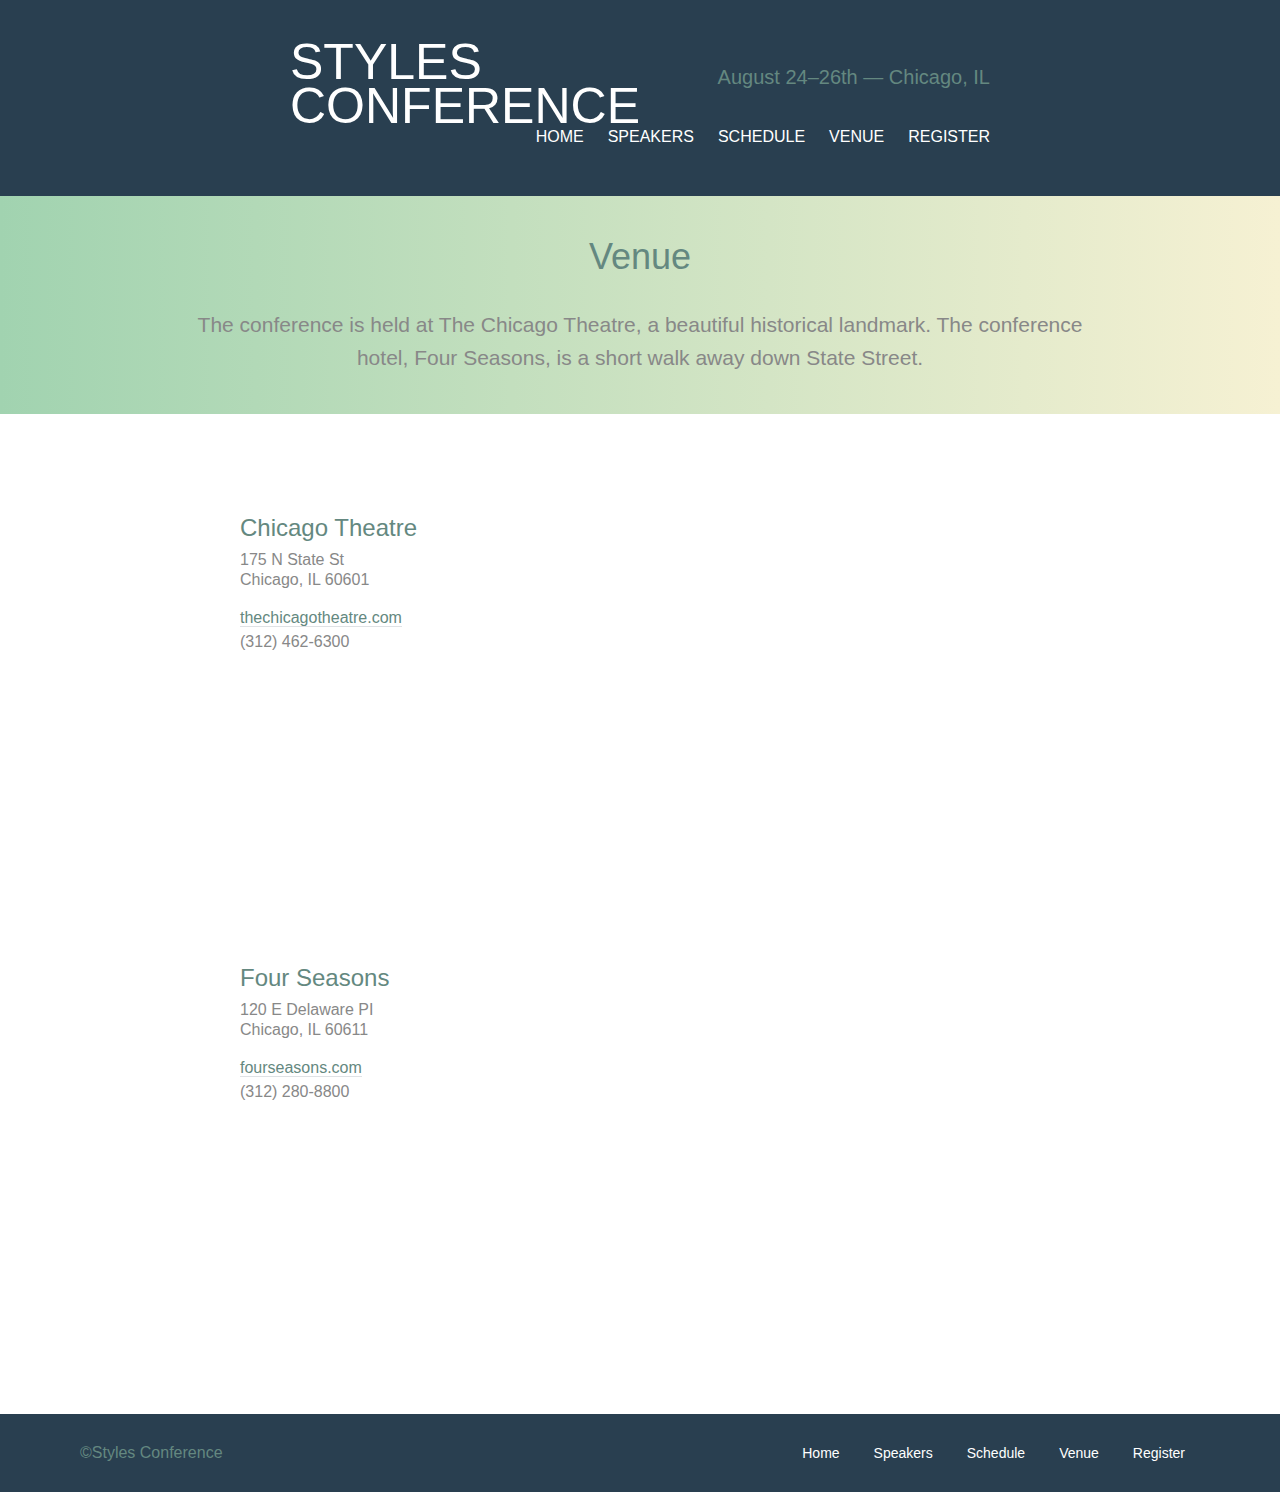
<file: styles conference/venue.html>
<!DOCTYPE html>
<html lang="en">

<head>
    <meta charset="UTF-8">
    <meta name="author" content="Harshvardhan Singh Chauhan">
    <meta name="description" content="This page shows the location of venue">
    <link rel="stylesheet" href="css/venue.css" type="text/css">
    <title>Venues</title>
</head>

<body>
    <header>
        <h1 class="logo">
            styles<br>conference
        </h1>
        <h3 class="date-venue">
            August 24–26th — Chicago, IL
        </h3>
        <nav class="nav-list">
            <ul>
                <li style="margin-left: 0;"><a href="index.html">home</a></li>
                <li><a href="speakers.html">speakers</a></li>
                <li><a href="schedule.html">schedule</a></li>
                <li><a href="venue.html">venue</a></li>
                <li style="margin-right: 0;"><a href="#">register</a></li>
            </ul>
        </nav>
    </header>

    <section id="about">
        <h2>venue</h2>
        <p>
            The conference is held at The Chicago Theatre, a beautiful historical landmark. The conference
            <br> hotel, Four Seasons, is a short walk away down State Street.
        </p>
    </section>

    <section id="venues">
        <div class="venue">
            <section class="address">
                <h2 class="place-name">chicago theatre</h2>
                <p class="place-address">
                    175 n state st<br>chicago, IL 60601
                </p>
                <p class="contact-info">
                    <a href="http://www.thechicagotheatre.com/">thechicagotheatre.com</a>
                    <br>
                    (312) 462-6300
                </p>
            </section>
            <iframe class="map"
                src="https://www.google.com/maps/embed?pb=!1m5!3m3!1m2!1s0x880e2ca55810a493%3A0x4700ddf60fcbfad6!2schicago+theatre!5e0!3m2!1sen!2sus!4v1388701393606"
                title="map-view">
            </iframe>
        </div>

        <div class="venue" style="padding-top: 0;">
            <section class="address">
                <h2 class="place-name">four seasons</h2>
                <p class="place-address">
                    120 e delaware PI
                    <br>chicago, IL 60611
                </p>
                <p class="contact-info">
                    <a href="http://www.fourseasons.com">fourseasons.com</a>
                    <br>
                    (312) 280-8800
                </p>
            </section>
            <iframe class="map"
                src="https://www.google.com/maps/embed/v1/place?q=place_id:ChIJfaT9dlTTD4gR4Gda1tssAao&amp;key=AIzaSyAeTEJ75nZTKQSN8HhKAzBNJzLGYKTPAJU"
                title="map-view"></iframe>
        </div>
    </section>

    <footer class="footer">
        <p>&copy;styles conference</p>
        <nav>
            <ul>
                <li><a href="index.html">home</a></li>
                <li><a href="speakers.html">speakers</a></li>
                <li><a href="schedule.html">schedule</a></li>
                <li><a href="venue.html">venue</a></li>
                <li><a href="register.html">register</a></li>
            </ul>
        </nav>
    </footer>
</body>

</html>
</file>
<file: forms/application form/style.css>
body {
    background-color: lightgoldenrodyellow;
    font-family: 'Segoe UI', Tahoma, Geneva, Verdana, sans-serif;
    font-size: 18px;
    font-weight: lighter;
}

h1 {
    text-align: center;
    font-weight: bold;
}

#note {
    margin-left: 30px;
    font-weight: lighter;
}

form {
    background-color: white;
    margin-left: 300px;
    margin-right: 300px;
    border: 1px solid lightgray;
    border-radius: 20px;
}

legend {
    font-weight: 500;
}

#personal_details {
    margin: 20px;
    border: 1px solid lightgray;
    font-weight: lighter;
    line-height: 35px;
}

.entryBox {
    font-size: 15px;
}

#personal_characteristics {
    border: 1px solid lightgray;
    margin: 20px;
}

#formal_information {
    border: 1px solid lightgray;
    margin: 20px;
}

#essay_section {
    margin-left: 20px;
    margin-right: 20px;
    border: 1px solid lightgray;
}

button {
    background-color: red;
    color: white;
    font-family: 'Segoe UI', Tahoma, Geneva, Verdana, sans-serif;
    font-size: 1.2em;
    border: none;
    border-radius: 3px;
    height: 40px;
}

#submit_information {
    margin: 30px;
    margin-left: 320px;
}
</file>
<file: forms/free code camp survey form/style.css>
* {
    box-sizing: border-box;
}

body {
    font-family: 'poppins', sans-serif;
    line-height: 1.4;
    background-image: linear-gradient(rgba(58, 58, 158, 0.8), rgba(136, 136, 206, 0.7)), url(https://cdn.freecodecamp.org/testable-projects-fcc/images/survey-form-background.jpeg);
}

#head {
    text-align: center;
}

h1 {
    font-size: 32px;
    font-weight: 400;
    margin-top: 0;
    margin-bottom: 0;
    color: #f3f3f3;
}

p {
    font-size: 20px;
    margin-top: 0;
    font-weight: 100;
    color: #f3f3f3;
    text-shadow: 1px 1px 1px rgb(0 0 0 / 40%);
}

#survey-form {
    background-color: rgba(27, 27, 50, 0.8);
    border-radius: 3px;
    width: 800px;
    padding: 60px;
    margin-left: 350px;
}

.labels {
    color: white;
    font-size: 18px;
    font-weight: 200;
    margin-bottom: 5px;
}

.input-fields {
    width: 100%;
    height: 35px;
    border: 1px solid #ced4da;
    border-radius: 4px;
    font-size: 15px;
    color: #495057;
    padding: 10px;
}

.dropdownlist {
    height: 35px;
    width: 100%;
    padding: 5px;
    border: 1px solid #ced4da;
    border-radius: 4px;
    font-size: 15px;
    color: #495057;
}

.inputText {
    width: 100%;
    height: 100px;
    resize: vertical;
    border: 1px solid #ced4da;
    border-radius: 4px;
    padding: 10px;
    color: #495057;
    font-size: 15px;
}

.input-radio {
    min-width: 19px;
    min-height: 19px;
    vertical-align: top;
}

.input-checkbox {
    min-width: 19px;
    min-height: 19px;
    vertical-align: top;
}

button {
    background-color: #37af65;
    width: 100%;
    height: 50px;
    color: #f3f3f3;
    font-size: 17px;
    border: 0px;
    border-radius: 4px;
}

.form-rows {
    margin-bottom: 20px;
}
</file>
<file: forms/Good vibes form/style.css>
body {
    background-color: #a9d7e9;
    text-align: center;
}

h1 {
    font-size: 48px;
}

.masterdiv {
    margin: auto;
    width: 800px;
    background-color: #f3f3f3;
    border-radius: 10px;
    padding: 20px 10px 10px 10px;
}

div {
    display: block;
}

h2 {
    font-size: 22px;
    font-weight: 400;
    display: block;
}

#survey_form {
    display: block;
}

.form_rows {
    position: static;
    display: block;
}

.labels {
    display: inline-block;
    text-align: right;
    width: 40%;
    padding: 5px;
    vertical-align: top;
    margin: 10px;
}

.fields {
    display: inline-block;
    text-align: left;
    width: 48%;
}

.input-fields {
    height: 20px;
    width: 280px;
    padding: 5px;
    margin-top: 9px;
    border: 1px solid #c0c0c0;
    border-radius: 4px;
}

#dropdownList {
    height: 35px;
    width: 140px;
    padding: 5px;
    margin-top: 9px;
    border: 1px solid #c0c0c0;
    border-radius: 4px;
}

.radio {
    position: relative;
    left: -43px;
    display: block;
    padding-bottom: 10px;
}

button {
    font-size: 1em;
    background-color: #6ba2ce;
    color: white;
    border: 0px solid;
    border-radius: 4px;
    height: 40px;
    width: 80px;
    margin: 10px;
}
</file>
<file: landing pages/full screen landing page/style.css>
body {
    font-family: Arial, Helvetica, sans-serif;
    font-size: 17px;
    color: #926239;
    line-height: 1.8;
    margin: 0;
}

h1 {
    padding: 0;
    margin: 0;
}

p {
    padding: 0;
    margin: 0;
}

#showcase {
    background-image: url(http://traversymedia.com/downloads/assets/beachshowcase.jpg);
    justify-content: center;
    text-align: center;
    align-items: center;
    height: 100vh;
    padding: 0 20px;
    background-size: cover;
    background-position: center;
    display: flex;
    flex-direction: column;
}

.button {
    text-decoration: none;
    color: #926239;
    border: 1px solid #926239;
    border-radius: 10px;
    font-size: 18px;
    padding: 10px 20px;
    margin-top: 20px;
    cursor: pointer;
}

.button:hover {
    background-color: #926239;
    color: white;
}

#section-a {
    background-color: #926239;
    color: #f4f4f4;
    text-align: center;
}

#section-b {
    padding: 20px;
    background-color: #f4f4f4;
    color: #926239;
    text-align: center;
}

#section-c {
    display: flex;
}

#box-1 {
    background-color: #926239;
    color: #f4f4f4;
    padding: 20px;
}

#box-2 {
    background-color: #f4f4f4;
    color: #926239;
    padding: 20px;
}

#box-3 {
    background-color: #926239;
    color: #f4f4f4;
    padding: 20px;
}
</file>
<file: styles conference/css/register.css>
body {
    background-color: #293f50;
    margin: 0;
}

.logo {
    text-transform: uppercase;
    color: #fff;
    font-family: sans-serif;
    font-weight: 400;
    font-size: 50px;
    line-height: 44px;
    float: left;
    padding: 40px 0 0 290px;
    margin: 0;
}

.date-venue {
    color: #648880;
    font-family: sans-serif;
    font-size: 20px;
    font-weight: 100;
    float: right;
    margin-right: 290px;
    margin-top: 66px;
}

.nav-list ul {
    list-style: none;
    float: right;
    margin-right: 290px;
    padding: 0;
    margin-top: 0;
    margin-bottom: 50px;
}

.nav-list li {
    display: inline-block;
    margin: 0 10px;
}

.nav-list a {
    text-decoration: none;
    color: #fff;
    text-transform: uppercase;
    font-family: sans-serif;
}

.nav-list a:hover {
    color: #648880;
}

#about {
    clear: both;
    font-family: sans-serif;
    background: linear-gradient(to right, #a1d3b0, #f6f1d3);
}

#about h2 {
    color: #648880;
    font-weight: 300;
    text-transform: capitalize;
    font-size: 36px;
    text-align: center;
    padding-top: 40px;
    margin-bottom: 30px
}

#about p {
    text-align: center;
    color: #888;
    font-size: 21px;
    line-height: 33px;
    margin: 0;
    padding-bottom: 40px;
}

#registration {
    background-color: #fff;
    padding: 66px 0 44px 166px;
}

#pass-details {
    padding-left: 15px;
    padding-right: 15px;
    display: inline-block;
}

.purchase-heading {
    margin-top: 0;
    margin-bottom: 7px;
    color: #648880;
    font-family: sans-serif;
    font-size: 24px;
    font-weight: 400;
}

.pass-price {
    margin-top: 0;
    color: #a9b2b9;
    font-family: sans-serif;
    font-size: 14px;
    font-weight: 400;
}

.pass-description {
    color: #888;
    font-family: sans-serif;
}

.reason {
    color: #648880;
    font-family: sans-serif;
    font-size: 18px;
    font-weight: 400;
}

ul {
    list-style: square;
}

li {
    color: #888;
    font-family: sans-serif;
}

label {
    color: #648880;
    font-family: sans-serif;
    font-weight: 400;
    font-size: 16px;
    text-transform: capitalize;
}

select {
    width: 20%;
    color: #888;
    font-size: 17px;
    height: 34px;
    width: 60px;
    border-radius: 5px;
    border: 1px solid #c6c9cc;
    margin: 5px 0 27px 0;
}

textarea {
    color: #888;
    font-family: sans-serif;
    font-size: 16px;
    border: 1px solid #c6c9cc;
    border-radius: 5px;
    width: 100%;
    height: 78px;
    padding: 5px 8px;
    margin: 5px 0 27px 0;
    resize: vertical;
}

button {
    background-color: #648880;
    color: #fff;
    font-family: sans-serif;
    font-size: 14px;
    font-weight: 400;
    text-transform: uppercase;
    padding: 11px 30px;
    cursor: pointer;
    letter-spacing: .5px;
    border: 0;
    border-radius: 5px;
}

button:hover {
    background-color: #7b9d96;
}

.details-form {
    display: inline-block;
    padding-left: 15px;
    padding-right: 15px;
    vertical-align: top;
}

.entry-box {
    color: #888;
    font-size: 16px;
    width: 100%;
    border: 1px solid #c6c9cc;
    border-radius: 5px;
    padding: 5px 8px;
    margin: 5px 0 27px 0;
}

.footer {
    padding: 30px;
    text-transform: capitalize;
}

.footer p {
    display: inline;
    color: #648880;
    font-family: sans-serif;
    font-size: 16px;
    font-weight: 400;
    margin-left: 50px;
    margin-top: 0;
    margin-bottom: 0;
}

.footer nav {
    display: inline;
}

.footer ul {
    list-style: none;
    float: right;
    padding: 0;
    margin-top: 0;
    margin-bottom: 0;
    margin-right: 50px;
}

.footer li {
    display: inline;
    margin-left: 15px;
    margin-right: 15px;
}

.footer a {
    text-decoration: none;
    color: #fff;
    font-family: sans-serif;
    font-weight: 400;
    font-size: 14px;
}

.footer a:hover {
    color: #648880;
}
</file>
<file: styles conference/css/schedule.css>
body {
    background-color: #293f50;
    margin: 0;
}

.logo {
    text-transform: uppercase;
    color: #fff;
    font-family: sans-serif;
    font-weight: 400;
    font-size: 50px;
    line-height: 44px;
    float: left;
    padding: 40px 0 0 290px;
    margin: 0;
}

.date-venue {
    color: #648880;
    font-family: sans-serif;
    font-size: 20px;
    font-weight: 100;
    float: right;
    margin-right: 290px;
    margin-top: 66px;
}

.nav-list ul {
    list-style: none;
    float: right;
    margin-right: 290px;
    padding: 0;
    margin-top: 0;
    margin-bottom: 50px;
}

.nav-list li {
    display: inline-block;
    margin: 0 10px;
}

.nav-list a {
    text-decoration: none;
    color: #fff;
    text-transform: uppercase;
    font-family: sans-serif;
}

.nav-list a:hover {
    color: #648880;
}

#about {
    clear: both;
    font-family: sans-serif;
    background: linear-gradient(to right, #a1d3b0, #f6f1d3);
}

#about h2 {
    color: #648880;
    font-weight: 300;
    text-transform: capitalize;
    font-size: 36px;
    text-align: center;
    padding-top: 40px;
    margin-bottom: 30px
}

#about p {
    text-align: center;
    color: #888;
    font-size: 21px;
    line-height: 33px;
    margin: 0;
    padding-bottom: 40px;
}

.schedules {
    background-color: #fff;
    padding-top: 50px;
    padding-right: 200px;
    padding-left: 200px;
    padding-bottom: 10px;
}

table {
    margin-bottom: 44px;
    width: 100%;
    border-collapse: collapse;
    border-spacing: 0;
}

thead {
    line-height: 44px;
}

thead th {
    color: #648880;
    font-size: 24px;
}

th {
    padding-right: 45px;
    text-align: right;
    width: 20%;
    font-family: sans-serif;
    font-weight: 400;
}

td {
    font-family: sans-serif;
    font-weight: 400;
    padding-bottom: 22px;
    padding-top: 21px;
    vertical-align: top;
}

tbody th {
    color: #a9b2b9;
    font-size: 14px;
    text-transform: uppercase;
}

tbody td {
    border-top: 1px solid #dfe2e5;
    padding-top: 21px;
}

a {
    text-decoration: none;
}

table a {
    color: #888;
}

h4 {
    margin-bottom: 0;
    margin-top: 0;
    font-size: 18px;
    font-family: sans-serif;
    font-weight: 400;
    color: #648880;
}

.schedule-offset {
    color: #a9b2b9;
    padding-bottom: 20px;
    padding-top: 20px;
}

.footer {
    padding: 30px;
    text-transform: capitalize;
}

.footer p {
    display: inline;
    color: #648880;
    font-family: sans-serif;
    font-size: 16px;
    font-weight: 400;
    margin-left: 50px;
    margin-top: 0;
    margin-bottom: 0;
}

.footer nav {
    display: inline;
}

.footer ul {
    list-style: none;
    float: right;
    padding: 0;
    margin-top: 0;
    margin-bottom: 0;
    margin-right: 50px;
}

.footer li {
    display: inline;
    margin-left: 15px;
    margin-right: 15px;
}

.footer a {
    text-decoration: none;
    color: #fff;
    font-family: sans-serif;
    font-weight: 400;
    font-size: 14px;
}

.footer a:hover {
    color: #648880;
}
</file>
<file: styles conference/css/venue.css>
body {
    background-color: #293f50;
    margin: 0;
}

.logo {
    text-transform: uppercase;
    color: #fff;
    font-family: sans-serif;
    font-weight: 400;
    font-size: 50px;
    line-height: 44px;
    float: left;
    padding: 40px 0 0 290px;
    margin: 0;
}

.date-venue {
    color: #648880;
    font-family: sans-serif;
    font-size: 20px;
    font-weight: 100;
    float: right;
    margin-right: 290px;
    margin-top: 66px;
}

.nav-list ul {
    list-style: none;
    float: right;
    margin-right: 290px;
    padding: 0;
    margin-top: 0;
    margin-bottom: 50px;
}

.nav-list li {
    display: inline-block;
    margin: 0 10px;
}

.nav-list a {
    text-decoration: none;
    color: #fff;
    text-transform: uppercase;
    font-family: sans-serif;
}

.nav-list a:hover {
    color: #648880;
}

#about {
    clear: both;
    font-family: sans-serif;
    background: linear-gradient(to right, #a1d3b0, #f6f1d3);
}

#about h2 {
    color: #648880;
    font-weight: 300;
    text-transform: capitalize;
    font-size: 36px;
    text-align: center;
    padding-top: 40px;
    margin-bottom: 30px
}

#about p {
    text-align: center;
    color: #888;
    font-size: 21px;
    line-height: 33px;
    margin: 0;
    padding-bottom: 40px;
}

#venues {
    background-color: #fff;
}

.venue {
    padding-left: 225px;
    padding-right: 100px;
    padding-top: 100px;
    padding-bottom: 100px;
}

.address {
    display: inline-block;
    width: 280px;
    padding-right: 15px;
    padding-left: 15px;
}

.place-name {
    color: #648880;
    text-transform: capitalize;
    font-family: sans-serif;
    font-size: 24px;
    font-weight: 400;
    margin-top: 0;
    margin-bottom: 8px;
}

.place-address {
    color: #888;
    text-transform: capitalize;
    font-family: sans-serif;
    font-size: 16px;
    line-height: 20px;
    margin-top: 0;
}

.contact-info a {
    text-decoration: none;
    color: #648880;
    font-family: sans-serif;
    font-size: 16px;
    font-weight: 400;
    border-bottom: 1px solid #dfe2e5;
}

.contact-info a:hover {
    color: #98b3ad;
}

.contact-info {
    color: #888;
    font-family: sans-serif;
    font-size: 16px;
    font-weight: 400;
    line-height: 24px;
}

.map {
    height: 350px;
    width: 60.66%;
    margin: 0;
    padding-left: 15px;
    padding-right: 15px;
    border: 0px;
    display: inline-block;
    vertical-align: top;
}

.footer {
    padding: 30px;
    text-transform: capitalize;
}

.footer p {
    display: inline;
    color: #648880;
    font-family: sans-serif;
    font-size: 16px;
    font-weight: 400;
    margin-left: 50px;
    margin-top: 0;
    margin-bottom: 0;
}

.footer nav {
    display: inline;
}

.footer ul {
    list-style: none;
    float: right;
    padding: 0;
    margin-top: 0;
    margin-bottom: 0;
    margin-right: 50px;
}

.footer li {
    display: inline;
    margin-left: 15px;
    margin-right: 15px;
}

.footer a {
    text-decoration: none;
    color: #fff;
    font-family: sans-serif;
    font-weight: 400;
    font-size: 14px;
}

.footer a:hover {
    color: #648880;
}
</file>
